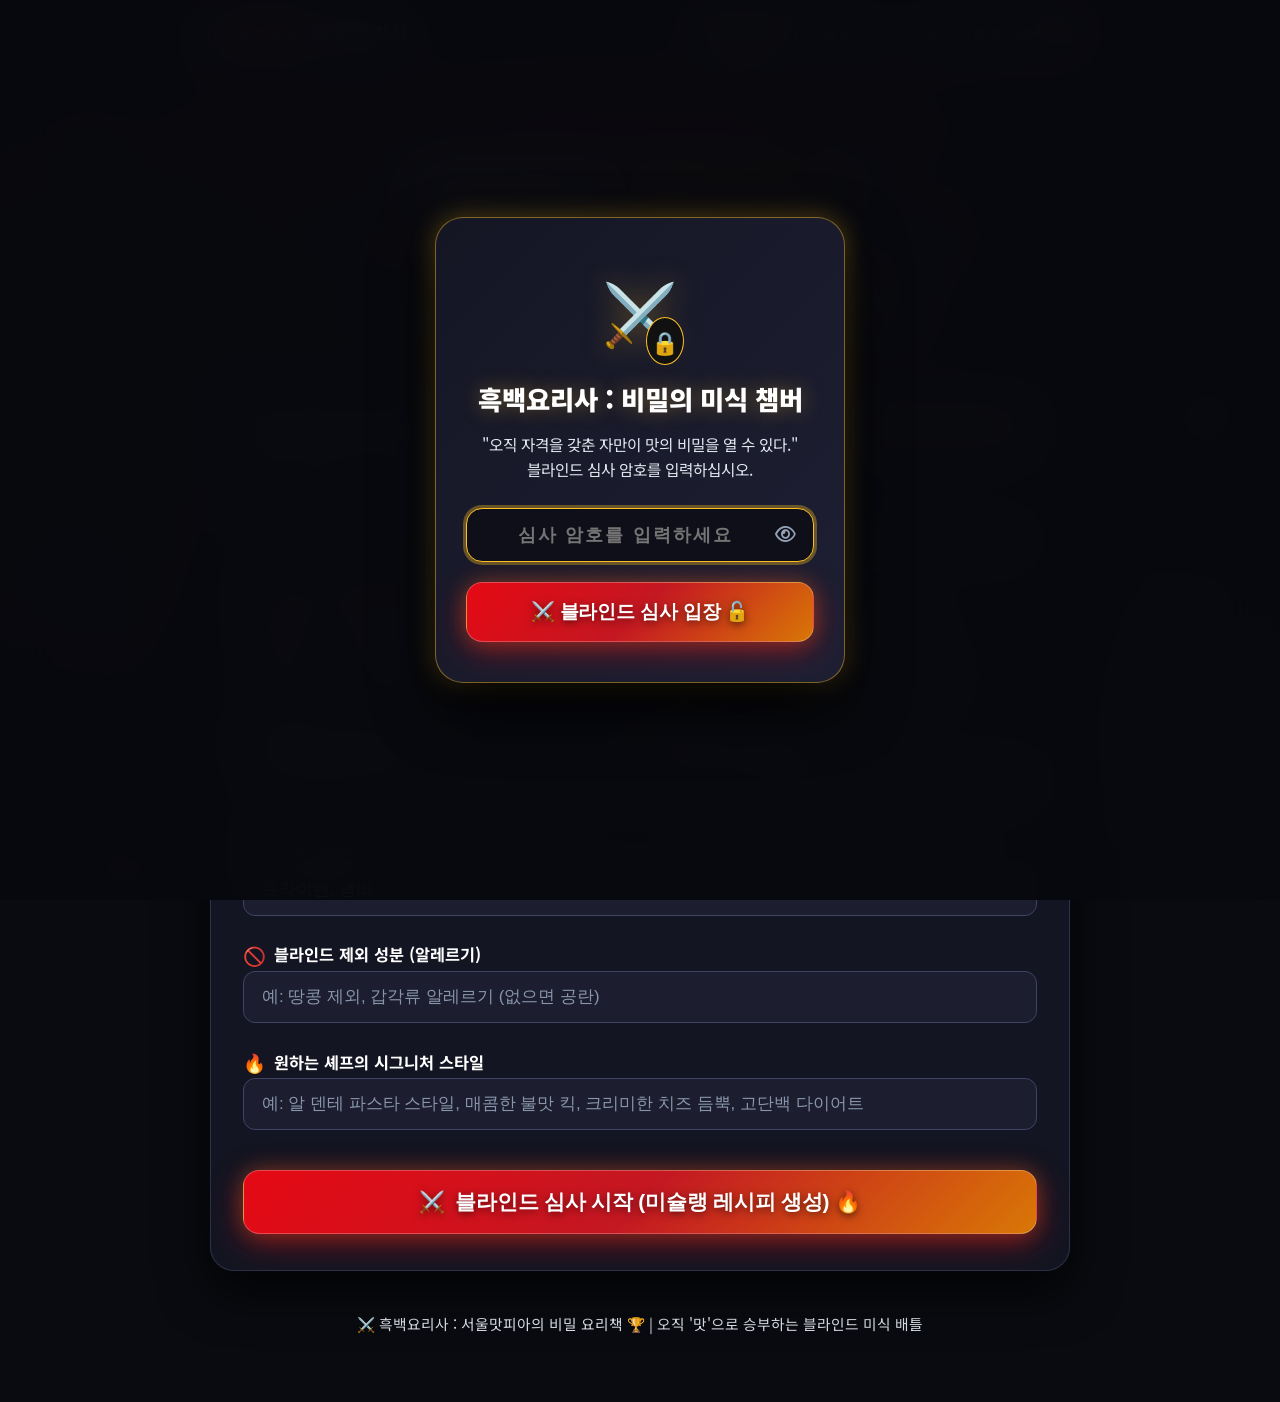
<file: templates/index.html>
<!DOCTYPE html>
<html lang="ko">
<head>
  <meta charset="UTF-8">
  <meta name="viewport" content="width=device-width, initial-scale=1.0">
  <title>⚔️ 흑백요리사 : 서울맛피아의 비밀 요리책 🏆</title>
  <!-- 파비콘 및 PWA 설정 -->
  <link rel="icon" type="image/svg+xml" href="/static/icons/icon.svg">
  <link rel="icon" type="image/png" href="/static/icons/icon-192.png">
  <link rel="manifest" href="/manifest.json">
  <meta name="theme-color" content="#0a0a0e">
  <meta name="mobile-web-app-capable" content="yes">
  <meta name="apple-mobile-web-app-capable" content="yes">
  <meta name="apple-mobile-web-app-status-bar-style" content="black-translucent">
  <meta name="apple-mobile-web-app-title" content="흑백요리사">
  
  <!-- OpenGraph 메타 -->
  <meta property="og:title" content="흑백요리사 : 서울맛피아의 비밀 요리책">
  <meta property="og:description" content="오직 '맛'으로만 계급을 증명하라! 냉장고 속 재료로 만드는 미슐랭 3대 레시피">
  <meta property="og:image" content="/static/icons/icon-512.png">
  
  <!-- 넷플릭스 흑백요리사 시네마틱 다크 럭셔리 스타일 -->
  <style>
/* ==========================================================================
   ⚔️ NETFLIX 흑백요리사 (Culinary Class Wars) - 고가독성 프리미엄 테마
   ========================================================================== */
:root {
  --bg-deep: #0a0b10;
  --bg-main: #0f1017;
  --bg-card: #141522;
  --bg-card-solid: #171827;
  --bg-inner: #1c1d2e;
  --bg-inner-hover: #26283d;
  
  /* 흑백 대비 및 가독성 최적화 텍스트 */
  --text-main: #ffffff;
  --text-body: #f8fafc;
  --text-sub: #e2e8f0;
  --text-muted: #cbd5e1;
  --text-caption: #94a3b8;
  
  /* 골드 & 넷플릭스 레드 악센트 */
  --gold-primary: #fbbf24;
  --gold-dark: #f59e0b;
  --gold-light: #fef08a;
  --gold-glow: rgba(251, 191, 36, 0.35);
  --gold-border: rgba(251, 191, 36, 0.45);
  
  --netflix-red: #E50914;
  --netflix-bright: #ff3340;
  --netflix-glow: rgba(229, 9, 20, 0.45);
  
  --border-subtle: #2d3049;
  --border-strong: #3f4366;
  --border-glow: rgba(255, 255, 255, 0.18);
  
  --radius-xl: 24px;
  --radius-lg: 16px;
  --radius-md: 12px;
  --radius-sm: 8px;
  
  --shadow-cinema: 0 20px 50px rgba(0, 0, 0, 0.75), 0 0 1px rgba(255, 255, 255, 0.2);
  --shadow-gold: 0 0 25px rgba(251, 191, 36, 0.35);
  --shadow-red: 0 0 30px rgba(229, 9, 20, 0.45);
}

* {
  box-sizing: border-box;
  margin: 0;
  padding: 0;
}

body {
  font-family: 'Pretendard', 'Noto Sans KR', -apple-system, BlinkMacSystemFont, 'Segoe UI', Roboto, sans-serif;
  background-color: var(--bg-deep);
  background-image: 
    radial-gradient(circle at 50% 0%, rgba(229, 9, 20, 0.18), transparent 45%),
    radial-gradient(circle at 10% 40%, rgba(251, 191, 36, 0.1), transparent 40%),
    radial-gradient(circle at 90% 80%, rgba(255, 255, 255, 0.05), transparent 40%),
    linear-gradient(to bottom, #0a0b10 0%, #10111a 100%);
  background-attachment: fixed;
  color: var(--text-body);
  line-height: 1.7;
  min-height: 100vh;
  position: relative;
  overflow-x: hidden;
  -webkit-font-smoothing: antialiased;
  -moz-osx-font-smoothing: grayscale;
  text-rendering: optimizeLegibility;
}

/* --- 흑백요리사 배경 스포트라이트 & 엠블럼 --- */
.bg-decorations {
  position: fixed;
  top: 0;
  left: 0;
  width: 100%;
  height: 100%;
  pointer-events: none;
  z-index: 0;
  overflow: hidden;
}

.decor-item {
  position: absolute;
  font-size: 2.2rem;
  opacity: 0.15;
  filter: drop-shadow(0 0 12px rgba(255, 255, 255, 0.4));
  animation: floatCinematic 10s ease-in-out infinite alternate;
}

.decor-1 { top: 12%; left: 5%; animation-delay: 0s; font-size: 2.5rem; }
.decor-2 { top: 25%; right: 6%; animation-delay: 2s; font-size: 2rem; }
.decor-3 { top: 60%; left: 4%; animation-delay: 4s; }
.decor-4 { top: 78%; right: 5%; animation-delay: 3s; font-size: 2.4rem; }
.decor-5 { top: 92%; left: 8%; animation-delay: 6s; }
.decor-6 { top: 42%; right: 4%; animation-delay: 5s; }

@keyframes floatCinematic {
  0% { transform: translateY(0px) rotate(0deg) scale(1); }
  100% { transform: translateY(-25px) rotate(15deg) scale(1.08); }
}

/* --- 상단 내비게이션 바 (선명한 넷플릭스 글래스) --- */
.navbar {
  background: rgba(16, 17, 26, 0.92);
  backdrop-filter: blur(16px);
  -webkit-backdrop-filter: blur(16px);
  border-bottom: 1px solid var(--border-subtle);
  padding: 14px 22px;
  position: sticky;
  top: 0;
  z-index: 100;
  box-shadow: 0 4px 25px rgba(0, 0, 0, 0.6);
}

.nav-container {
  max-width: 900px;
  margin: 0 auto;
  display: flex;
  justify-content: space-between;
  align-items: center;
}

.logo {
  display: flex;
  align-items: center;
  gap: 10px;
  font-family: 'Pretendard', 'Noto Sans KR', sans-serif;
  font-weight: 900;
  font-size: 1.35rem;
  color: #ffffff;
  letter-spacing: -0.02em;
}

.logo-tag {
  background: linear-gradient(135deg, var(--netflix-red) 0%, #b81d24 100%);
  color: #fff;
  font-size: 0.75rem;
  font-weight: 900;
  padding: 2px 7px;
  border-radius: 4px;
  letter-spacing: 0.5px;
  font-family: 'Montserrat', sans-serif;
}

.chef-hat {
  font-size: 1.5rem;
  display: inline-block;
  filter: drop-shadow(0 0 10px var(--gold-glow));
}

.nav-actions {
  display: flex;
  align-items: center;
  gap: 10px;
}

.btn-cute-install {
  background: rgba(251, 191, 36, 0.15);
  border: 1.5px solid var(--gold-primary);
  color: var(--gold-light);
  padding: 8px 14px;
  border-radius: 20px;
  font-weight: 800;
  font-size: 0.9rem;
  cursor: pointer;
  display: inline-flex;
  align-items: center;
  gap: 6px;
  transition: all 0.25s ease;
  box-shadow: 0 0 14px rgba(251, 191, 36, 0.2);
}

.btn-cute-install:hover {
  background: var(--gold-primary);
  color: #000000;
  box-shadow: var(--shadow-gold);
  transform: translateY(-2px);
}

.btn-lock-app {
  background: rgba(255, 255, 255, 0.08);
  border: 1px solid var(--border-strong);
  color: var(--text-sub);
  padding: 8px 14px;
  border-radius: 20px;
  font-size: 0.88rem;
  font-weight: 700;
  cursor: pointer;
  display: inline-flex;
  align-items: center;
  gap: 6px;
  transition: all 0.2s ease;
}

.btn-lock-app:hover {
  background: rgba(255, 255, 255, 0.16);
  color: #ffffff;
}

.btn-cute-bookmark {
  background: rgba(255, 255, 255, 0.08);
  border: 1px solid var(--border-strong);
  color: #ffffff;
  padding: 8px 14px;
  border-radius: 20px;
  font-weight: 700;
  font-size: 0.88rem;
  cursor: pointer;
  display: inline-flex;
  align-items: center;
  gap: 8px;
  transition: all 0.25s ease;
}

.btn-cute-bookmark:hover {
  background: rgba(255, 255, 255, 0.18);
  border-color: rgba(255, 255, 255, 0.4);
  transform: translateY(-2px);
}

.badge-cute {
  background: var(--netflix-red);
  color: #fff;
  font-size: 0.78rem;
  padding: 2px 7px;
  border-radius: 10px;
  font-weight: 800;
  box-shadow: 0 0 8px var(--netflix-glow);
}

/* --- 메인 컨테이너 & 헤더 --- */
.container {
  max-width: 900px;
  margin: 0 auto;
  padding: 36px 20px;
  position: relative;
  z-index: 1;
}

.header {
  text-align: center;
  margin-bottom: 36px;
}

.header-badge {
  display: inline-flex;
  align-items: center;
  gap: 8px;
  background: rgba(229, 9, 20, 0.16);
  color: #ff6b6b;
  font-weight: 800;
  font-size: 0.92rem;
  letter-spacing: 0.5px;
  padding: 7px 20px;
  border-radius: 20px;
  border: 1.5px solid rgba(229, 9, 20, 0.45);
  margin-bottom: 14px;
  box-shadow: 0 0 18px rgba(229, 9, 20, 0.25);
}

.main-title {
  font-size: 2.5rem;
  font-weight: 900;
  color: #ffffff;
  margin-bottom: 12px;
  letter-spacing: -0.03em;
  line-height: 1.3;
  text-shadow: 0 4px 20px rgba(0, 0, 0, 0.9);
}

.main-title .highlight-gold {
  color: var(--gold-primary);
  text-shadow: 0 0 20px var(--gold-glow);
}

.subtitle {
  color: var(--text-sub);
  font-size: 1.1rem;
  font-weight: 500;
  max-width: 660px;
  margin: 0 auto;
  line-height: 1.65;
}

/* --- 📲 눈에 잘 띄는 홈 화면 앱 설치 배너 --- */
.pwa-hero-banner {
  display: flex;
  justify-content: center;
  margin: 22px auto 6px auto;
  width: 100%;
  max-width: 560px;
}

.btn-hero-install {
  width: 100%;
  background: linear-gradient(135deg, #1c1d2e 0%, #292b42 100%);
  color: #ffffff;
  border: 1.5px solid var(--gold-primary);
  padding: 15px 24px;
  border-radius: 20px;
  font-weight: 800;
  font-size: 1.05rem;
  display: inline-flex;
  align-items: center;
  justify-content: center;
  gap: 12px;
  cursor: pointer;
  box-shadow: 0 8px 25px rgba(0, 0, 0, 0.6), var(--shadow-gold);
  transition: all 0.25s cubic-bezier(0.16, 1, 0.3, 1);
  text-decoration: none;
}

.btn-hero-install:hover {
  transform: translateY(-2px) scale(1.02);
  background: linear-gradient(135deg, #26283d 0%, #353856 100%);
  box-shadow: 0 12px 30px rgba(251, 191, 36, 0.45);
}

.btn-hero-install:active {
  transform: scale(0.98);
}

.pulse-icon {
  font-size: 1.35rem;
  animation: bounceSoft 1.5s infinite;
}

.badge-free {
  background: var(--gold-primary);
  color: #000000;
  font-size: 0.78rem;
  font-weight: 900;
  padding: 3px 9px;
  border-radius: 12px;
  box-shadow: 0 2px 8px rgba(0,0,0,0.4);
}

@keyframes bounceSoft {
  0%, 100% { transform: translateY(0); }
  50% { transform: translateY(-4px); }
}

/* --- ⚔️ 흑백요리사 카드 공통 스타일 (고선명) --- */
.cute-card {
  background: var(--bg-card);
  border-radius: var(--radius-xl);
  padding: 36px 32px;
  box-shadow: var(--shadow-cinema);
  margin-bottom: 32px;
  border: 1.5px solid var(--border-subtle);
  position: relative;
  backdrop-filter: blur(20px);
  -webkit-backdrop-filter: blur(20px);
}

.cute-card::before {
  content: "";
  position: absolute;
  top: 0;
  left: 32px;
  right: 32px;
  height: 2px;
  background: linear-gradient(90deg, transparent, var(--gold-primary), var(--netflix-red), transparent);
  border-radius: 2px;
  opacity: 0.8;
}

.form-title-row {
  display: flex;
  justify-content: space-between;
  align-items: center;
  margin-bottom: 26px;
  flex-wrap: wrap;
  gap: 12px;
}

.card-title {
  font-size: 1.45rem;
  font-weight: 900;
  color: #ffffff;
  display: flex;
  align-items: center;
  gap: 10px;
  letter-spacing: -0.02em;
}

.btn-surprise-cute {
  background: rgba(251, 191, 36, 0.15);
  border: 1.5px solid rgba(251, 191, 36, 0.5);
  color: var(--gold-light);
  padding: 9px 18px;
  border-radius: 20px;
  font-weight: 800;
  font-size: 0.92rem;
  cursor: pointer;
  display: inline-flex;
  align-items: center;
  gap: 6px;
  box-shadow: 0 4px 12px rgba(0, 0, 0, 0.5);
  transition: all 0.25s ease;
}

.btn-surprise-cute:hover {
  transform: translateY(-2px) scale(1.04);
  background: var(--gold-primary);
  color: #000000;
  box-shadow: var(--shadow-gold);
}

/* --- 폼 입력 요소 (초고가독성) --- */
.form-group {
  margin-bottom: 24px;
}

.label-row {
  display: flex;
  justify-content: space-between;
  align-items: center;
  margin-bottom: 10px;
}

.form-group label {
  font-weight: 700;
  color: #ffffff;
  font-size: 1.02rem;
  display: flex;
  align-items: center;
  gap: 8px;
}

.icon-bubble {
  font-size: 1.15rem;
}

.required-star {
  color: #ff4d4f;
  font-size: 1.1rem;
}

.btn-text-clear {
  background: none;
  border: none;
  color: var(--text-caption);
  font-size: 0.85rem;
  font-weight: 700;
  cursor: pointer;
  display: inline-flex;
  align-items: center;
  gap: 4px;
  transition: color 0.2s;
}

.btn-text-clear:hover {
  color: #ff6b6b;
}

input[type="text"],
select {
  width: 100%;
  padding: 15px 18px;
  border: 1.5px solid var(--border-strong);
  border-radius: var(--radius-md);
  font-size: 1.05rem;
  font-weight: 500;
  color: #ffffff;
  background-color: var(--bg-inner);
  transition: all 0.2s ease;
  outline: none;
}

input[type="text"]::placeholder {
  color: var(--text-caption);
  opacity: 0.9;
}

input[type="text"]:focus,
select:focus {
  border-color: var(--gold-primary);
  background-color: #212338;
  box-shadow: 0 0 0 3px rgba(251, 191, 36, 0.3);
}

select option {
  background: #171827;
  color: #ffffff;
  padding: 10px;
}

/* --- 인기 재료 칩 (높은 대비) --- */
.quick-chips-wrapper {
  margin-top: 14px;
}

.chips-label {
  display: block;
  font-size: 0.9rem;
  font-weight: 800;
  color: var(--gold-primary);
  margin-bottom: 10px;
}

.chips-list {
  display: flex;
  flex-wrap: wrap;
  gap: 8px;
}

.ingredient-chip {
  background: var(--bg-inner);
  border: 1.5px solid var(--border-strong);
  border-radius: 20px;
  padding: 8px 15px;
  font-size: 0.92rem;
  font-weight: 700;
  color: #ffffff;
  cursor: pointer;
  display: inline-flex;
  align-items: center;
  gap: 6px;
  transition: all 0.2s ease;
}

.ingredient-chip:hover {
  background: var(--bg-inner-hover);
  border-color: var(--gold-primary);
  color: #ffffff;
  transform: translateY(-2px);
}

.ingredient-chip.chip-active {
  background: linear-gradient(135deg, var(--gold-primary) 0%, #f59e0b 100%);
  border-color: var(--gold-light);
  color: #000000;
  font-weight: 900;
  box-shadow: 0 0 14px var(--gold-glow);
}

.chip-emoji {
  font-size: 1.05rem;
}

.form-row {
  display: grid;
  grid-template-columns: 1fr 1fr;
  gap: 18px;
}

/* --- 생성 버튼 (선명한 넷플릭스 레드/골드) --- */
.btn-cute-submit {
  width: 100%;
  background: linear-gradient(135deg, #E50914 0%, #c41822 50%, #d97706 100%);
  color: #ffffff;
  padding: 17px 26px;
  font-size: 1.3rem;
  font-weight: 900;
  letter-spacing: -0.01em;
  border-radius: var(--radius-lg);
  border: 1px solid rgba(255, 255, 255, 0.25);
  cursor: pointer;
  box-shadow: 0 8px 30px rgba(229, 9, 20, 0.5), 0 0 20px rgba(251, 191, 36, 0.25);
  display: inline-flex;
  align-items: center;
  justify-content: center;
  gap: 10px;
  transition: all 0.25s cubic-bezier(0.16, 1, 0.3, 1);
  margin-top: 16px;
  text-shadow: 0 2px 8px rgba(0,0,0,0.6);
}

.btn-cute-submit:hover {
  transform: translateY(-3px) scale(1.01);
  box-shadow: 0 12px 35px rgba(229, 9, 20, 0.65), 0 0 25px rgba(251, 191, 36, 0.45);
}

.btn-cute-submit:active {
  transform: scale(0.99);
}

/* --- 로딩 애니메이션 --- */
.cute-cooking-pot {
  position: relative;
  width: 100px;
  height: 100px;
  margin: 0 auto 16px;
  display: flex;
  align-items: center;
  justify-content: center;
}

.pot-emoji {
  font-size: 4.5rem;
  animation: potWiggle 1.4s infinite ease-in-out;
  filter: drop-shadow(0 0 15px var(--gold-glow));
}

@keyframes potWiggle {
  0%, 100% { transform: rotate(0deg) scale(1); }
  25% { transform: rotate(-6deg) scale(1.06); }
  75% { transform: rotate(6deg) scale(1.06); }
}

.steam {
  position: absolute;
  font-size: 1.3rem;
  opacity: 0;
  animation: steamRise 2s infinite ease-out;
}

.steam-1 { top: 0px; left: 20px; animation-delay: 0s; }
.steam-2 { top: -12px; left: 45px; animation-delay: 0.6s; }
.steam-3 { top: 0px; right: 20px; animation-delay: 1.2s; }

@keyframes steamRise {
  0% { transform: translateY(10px) scale(0.6); opacity: 0; }
  50% { opacity: 0.8; }
  100% { transform: translateY(-30px) scale(1.2); opacity: 0; }
}

.loading-title {
  font-size: 1.45rem;
  font-weight: 900;
  color: var(--gold-primary);
  margin-bottom: 8px;
  text-shadow: 0 0 15px var(--gold-glow);
}

.loading-subtext {
  color: var(--text-sub);
  font-size: 1.02rem;
}

/* --- 3종 서바이버 랭킹 카드 (선명한 탭) --- */
.recipe-selection-section {
  margin-bottom: 30px;
}

.selection-title {
  font-size: 1.4rem;
  font-weight: 900;
  color: #ffffff;
  margin-bottom: 16px;
  display: flex;
  align-items: center;
  gap: 10px;
}

.recipe-tabs-grid {
  display: grid;
  grid-template-columns: repeat(3, 1fr);
  gap: 14px;
}

.recipe-tab-card {
  background: var(--bg-card);
  border: 1.5px solid var(--border-strong);
  border-radius: var(--radius-lg);
  padding: 20px 18px;
  cursor: pointer;
  transition: all 0.25s cubic-bezier(0.16, 1, 0.3, 1);
  box-shadow: 0 6px 20px rgba(0, 0, 0, 0.5);
  display: flex;
  flex-direction: column;
  justify-content: space-between;
  backdrop-filter: blur(12px);
}

.recipe-tab-card:hover {
  transform: translateY(-4px) scale(1.02);
  border-color: var(--gold-primary);
  box-shadow: 0 10px 25px rgba(0, 0, 0, 0.7), 0 0 18px var(--gold-glow);
}

.recipe-tab-card.active-tab {
  border-color: var(--gold-primary);
  background: linear-gradient(135deg, rgba(251, 191, 36, 0.16) 0%, rgba(23, 24, 39, 0.95) 100%);
  box-shadow: 0 0 0 2px var(--gold-primary), var(--shadow-gold);
}

.tab-tag {
  font-family: 'Montserrat', sans-serif;
  font-size: 0.82rem;
  font-weight: 900;
  color: var(--gold-light);
  background: rgba(251, 191, 36, 0.2);
  border: 1px solid rgba(251, 191, 36, 0.45);
  padding: 4px 10px;
  border-radius: 6px;
  display: inline-block;
  margin-bottom: 10px;
  align-self: flex-start;
}

.tab-title {
  font-size: 1.25rem;
  font-weight: 900;
  color: #ffffff;
  margin-bottom: 10px;
  line-height: 1.35;
}

.tab-meta {
  font-size: 0.88rem;
  color: var(--text-muted);
  display: flex;
  gap: 12px;
  font-weight: 600;
}

/* --- 상세 레시피 결과 카드 (초고선명 플레이팅) --- */
.recipe-book-card {
  border: 1.5px solid var(--border-strong);
  background: var(--bg-card);
  position: relative;
  padding-top: 36px;
}

.result-header {
  display: flex;
  justify-content: space-between;
  align-items: center;
  margin-bottom: 22px;
  flex-wrap: wrap;
  gap: 12px;
}

.cute-badge {
  background: rgba(251, 191, 36, 0.18);
  color: var(--gold-light);
  font-weight: 900;
  font-size: 1rem;
  padding: 7px 16px;
  border-radius: 20px;
  border: 1.5px solid var(--gold-border);
}

.btn-cute-action {
  background: var(--bg-inner);
  border: 1.5px solid var(--border-strong);
  color: #ffffff;
  padding: 9px 16px;
  border-radius: 14px;
  font-size: 0.9rem;
  font-weight: 800;
  cursor: pointer;
  display: inline-flex;
  align-items: center;
  gap: 6px;
  transition: all 0.2s ease;
}

.btn-cute-action:hover {
  background: var(--bg-inner-hover);
  border-color: #ffffff;
  transform: translateY(-1px);
}

.btn-bookmarked {
  background: rgba(229, 9, 20, 0.25) !important;
  color: #ff6b6b !important;
  border-color: var(--netflix-red) !important;
}

.menu-title {
  font-size: 2.3rem;
  font-weight: 900;
  color: #ffffff;
  margin-bottom: 10px;
  letter-spacing: -0.02em;
  text-shadow: 0 4px 20px rgba(0, 0, 0, 0.8);
}

.menu-desc {
  color: var(--text-sub);
  font-size: 1.1rem;
  font-weight: 500;
  line-height: 1.65;
  margin-bottom: 18px;
}

.menu-tags {
  display: flex;
  gap: 10px;
  flex-wrap: wrap;
}

.tag-cute {
  background: var(--bg-inner);
  border: 1.5px solid var(--border-strong);
  padding: 7px 16px;
  border-radius: 20px;
  font-size: 0.92rem;
  font-weight: 700;
  color: #ffffff;
  display: inline-flex;
  align-items: center;
  gap: 6px;
}

/* --- 넷플릭스 시네마 유튜브 배너 --- */
.cute-tv-card {
  background: linear-gradient(135deg, rgba(229, 9, 20, 0.18) 0%, rgba(26, 27, 44, 0.95) 100%);
  border: 1.5px solid rgba(229, 9, 20, 0.45);
  border-radius: var(--radius-lg);
  padding: 20px 24px;
  margin: 24px 0;
  display: flex;
  justify-content: space-between;
  align-items: center;
  gap: 16px;
  box-shadow: 0 8px 25px rgba(0, 0, 0, 0.5);
}

.youtube-badge {
  color: #ff4d4f;
  font-weight: 900;
  font-size: 0.92rem;
  margin-bottom: 4px;
  letter-spacing: 0.5px;
}

.yt-title {
  font-size: 1.15rem;
  font-weight: 800;
  color: #ffffff;
  margin-bottom: 4px;
}

.yt-channel {
  font-size: 0.92rem;
  color: var(--text-sub);
}

.btn-youtube-cute {
  background: var(--netflix-red);
  color: #ffffff;
  padding: 12px 22px;
  font-weight: 900;
  font-size: 1rem;
  border-radius: 20px;
  text-decoration: none;
  flex-shrink: 0;
  box-shadow: 0 4px 15px var(--netflix-glow);
  transition: all 0.2s ease;
  display: inline-flex;
  align-items: center;
  gap: 6px;
}

.btn-youtube-cute:hover {
  transform: scale(1.05);
  background: #ff1e27;
  color: #ffffff;
}

/* --- 다크 럭셔리 영양 분석 카드 (선명한 수치) --- */
.cute-nutrition-card {
  background: var(--bg-inner);
  border: 1.5px solid var(--border-strong);
  border-radius: var(--radius-lg);
  padding: 22px;
  margin: 24px 0;
}

.nutrition-header {
  display: flex;
  justify-content: space-between;
  align-items: center;
  margin-bottom: 16px;
}

.nutrition-header h3 {
  font-size: 1.3rem;
  font-weight: 900;
  color: var(--gold-light);
  display: flex;
  align-items: center;
  gap: 8px;
}

.calories-badge-cute {
  background: rgba(251, 191, 36, 0.2);
  color: var(--gold-light);
  font-weight: 900;
  font-size: 1.05rem;
  padding: 5px 16px;
  border-radius: 20px;
  border: 1.5px solid var(--gold-border);
}

.nutrition-grid {
  display: grid;
  grid-template-columns: repeat(4, 1fr);
  gap: 12px;
  margin-bottom: 14px;
}

.cute-nutri-item {
  background: var(--bg-card-solid);
  border: 1.5px solid var(--border-strong);
  border-radius: var(--radius-md);
  padding: 12px 10px;
  text-align: center;
}

.nutri-label {
  display: block;
  font-size: 0.85rem;
  font-weight: 700;
  color: var(--text-muted);
  margin-bottom: 4px;
}

.nutri-val {
  font-family: 'Montserrat', sans-serif;
  font-size: 1.25rem;
  font-weight: 900;
  color: #ffffff;
}

.nutri-summary-cute {
  font-size: 0.95rem;
  font-weight: 600;
  color: #ffffff;
  background: rgba(255, 255, 255, 0.06);
  padding: 12px 16px;
  border-radius: var(--radius-sm);
  margin-top: 10px;
  border: 1px solid var(--border-strong);
}

/* 흑백요리사 구분선 */
.cute-divider {
  text-align: center;
  margin: 30px 0;
  position: relative;
}

.cute-divider::before {
  content: "";
  position: absolute;
  top: 50%;
  left: 0;
  right: 0;
  height: 1px;
  background: linear-gradient(90deg, transparent, var(--border-strong), transparent);
  z-index: 0;
}

.cute-divider span {
  background: var(--bg-card-solid);
  padding: 5px 18px;
  border-radius: 20px;
  border: 1px solid var(--border-strong);
  position: relative;
  z-index: 1;
  font-size: 0.9rem;
  letter-spacing: 6px;
}

/* --- 재료 & 양념 그리드 (선명한 텍스트) --- */
.recipe-grid {
  display: grid;
  grid-template-columns: 1fr 1fr;
  gap: 20px;
}

.cute-box h3 {
  font-size: 1.3rem;
  font-weight: 900;
  color: var(--gold-light);
  margin-bottom: 14px;
  display: flex;
  align-items: center;
  gap: 8px;
}

.cute-list {
  list-style: none;
  background: var(--bg-inner);
  border: 1.5px solid var(--border-strong);
  border-radius: var(--radius-lg);
  padding: 14px 20px;
}

.cute-list li {
  position: relative;
  padding: 10px 0 10px 26px;
  font-size: 1.02rem;
  font-weight: 600;
  color: #ffffff;
  border-bottom: 1px solid rgba(255, 255, 255, 0.08);
  line-height: 1.6;
}

.cute-list li:last-child {
  border-bottom: none;
}

.cute-list li::before {
  content: "🥄";
  font-size: 0.9rem;
  position: absolute;
  left: 2px;
  top: 11px;
}

/* --- 단계별 조리 순서 (선명한 카드와 뱃지) --- */
.cute-steps {
  list-style: none;
  counter-reset: cute-step;
}

.cute-steps li {
  counter-increment: cute-step;
  position: relative;
  padding: 18px 20px 18px 62px;
  background: var(--bg-inner);
  border: 1.5px solid var(--border-strong);
  border-radius: var(--radius-md);
  margin-bottom: 14px;
  font-size: 1.05rem;
  line-height: 1.75;
  font-weight: 500;
  color: #ffffff;
}

.cute-steps li::before {
  content: counter(cute-step);
  position: absolute;
  left: 18px;
  top: 18px;
  background: linear-gradient(135deg, var(--gold-primary) 0%, #f59e0b 100%);
  color: #000000;
  font-family: 'Montserrat', sans-serif;
  font-weight: 900;
  width: 30px;
  height: 30px;
  border-radius: 50%;
  display: flex;
  align-items: center;
  justify-content: center;
  font-size: 1rem;
  box-shadow: 0 0 10px var(--gold-glow);
}

/* --- 팁 & 대체 가이드 (고대비 하이라이트) --- */
.tips-grid {
  display: grid;
  grid-template-columns: 1fr 1fr;
  gap: 18px;
}

.cute-tip-box {
  padding: 22px;
  border-radius: var(--radius-lg);
  border: 1.5px solid var(--border-strong);
}

.cute-tip-box h4 {
  font-size: 1.2rem;
  font-weight: 900;
  margin-bottom: 12px;
  display: flex;
  align-items: center;
  gap: 8px;
}

.cute-tip-box ul {
  padding-left: 20px;
  font-size: 0.98rem;
  line-height: 1.7;
  color: #ffffff;
}

.cute-tip-box li {
  margin-bottom: 8px;
}

.fail-proof {
  background-color: rgba(251, 191, 36, 0.14);
  border-color: rgba(251, 191, 36, 0.5);
}

.fail-proof h4 {
  color: var(--gold-light);
}

.substitute {
  background-color: rgba(34, 197, 94, 0.14);
  border-color: rgba(34, 197, 94, 0.5);
}

.substitute h4 {
  color: #4ade80;
}

/* --- 시크릿 레시피북 보관함 드로어 --- */
.drawer-overlay {
  position: fixed;
  top: 0;
  left: 0;
  width: 100%;
  height: 100%;
  background: rgba(0, 0, 0, 0.8);
  backdrop-filter: blur(10px);
  z-index: 200;
  display: flex;
  justify-content: flex-end;
}

.cute-drawer {
  background: #12131f;
  border-left: 1.5px solid var(--border-strong);
  width: 100%;
  max-width: 460px;
  height: 100%;
  padding: 30px 24px;
  overflow-y: auto;
  box-shadow: -10px 0 40px rgba(0, 0, 0, 0.85);
  display: flex;
  flex-direction: column;
}

.drawer-header {
  display: flex;
  justify-content: space-between;
  align-items: center;
  border-bottom: 1.5px solid var(--border-strong);
  padding-bottom: 18px;
  margin-bottom: 22px;
}

.drawer-header h2 {
  font-size: 1.45rem;
  font-weight: 900;
  color: #ffffff;
}

.btn-close {
  background: none;
  border: none;
  font-size: 2.2rem;
  cursor: pointer;
  color: var(--text-caption);
  transition: color 0.2s;
}

.btn-close:hover {
  color: #ffffff;
}

.bookmark-item {
  background: var(--bg-card-solid);
  border: 1.5px solid var(--border-strong);
  border-radius: var(--radius-lg);
  padding: 18px;
  margin-bottom: 14px;
  box-shadow: 0 4px 15px rgba(0, 0, 0, 0.4);
}

.bookmark-item-title {
  font-size: 1.2rem;
  font-weight: 800;
  color: #ffffff;
  margin-bottom: 6px;
}

.bookmark-item-meta {
  font-size: 0.88rem;
  color: var(--text-sub);
  font-weight: 500;
  margin-bottom: 14px;
}

.bookmark-item-actions {
  display: flex;
  gap: 10px;
}

.bookmark-item-actions .load-btn {
  background: var(--gold-primary);
  color: #000000;
  border: none;
  padding: 8px 16px;
  border-radius: 10px;
  font-weight: 800;
  font-size: 0.88rem;
  cursor: pointer;
}

.bookmark-item-actions .delete-btn {
  background: rgba(255, 255, 255, 0.1);
  color: #ffffff;
  border: none;
  padding: 8px 16px;
  border-radius: 10px;
  font-weight: 700;
  font-size: 0.88rem;
  cursor: pointer;
}

/* --- 에러 알림 --- */
.cute-alert {
  background: rgba(229, 9, 20, 0.18);
  border: 1.5px solid rgba(229, 9, 20, 0.5);
  color: #ff9999;
  border-radius: var(--radius-lg);
  padding: 18px 22px;
  display: flex;
  align-items: center;
  gap: 12px;
  font-weight: 700;
  font-size: 1.02rem;
}

.alert-icon {
  font-size: 1.5rem;
}

/* --- 푸터 & 유틸리티 --- */
.hidden {
  display: none !important;
}

.footer {
  text-align: center;
  color: var(--text-sub);
  font-size: 0.92rem;
  margin-top: 40px;
  padding-bottom: 30px;
}

/* --- 🔒 흑백요리사 블라인드 심사관 잠금 화면 --- */
.lock-screen-overlay {
  position: fixed;
  top: 0;
  left: 0;
  width: 100vw;
  height: 100vh;
  background: rgba(8, 9, 14, 0.96);
  backdrop-filter: blur(25px);
  -webkit-backdrop-filter: blur(25px);
  z-index: 99999;
  display: flex;
  align-items: center;
  justify-content: center;
  padding: 20px;
  transition: opacity 0.4s ease, visibility 0.4s ease;
}

.lock-screen-overlay.unlocked {
  opacity: 0;
  visibility: hidden;
  pointer-events: none;
}

.lock-card {
  width: 100%;
  max-width: 410px;
  background: linear-gradient(135deg, #151624 0%, #1e1f33 100%);
  border: 1.5px solid var(--gold-border);
  border-radius: 28px;
  padding: 40px 30px;
  text-align: center;
  box-shadow: 0 25px 60px rgba(0, 0, 0, 0.9), var(--shadow-gold);
  animation: popIn 0.4s cubic-bezier(0.16, 1, 0.3, 1);
  position: relative;
}

@keyframes popIn {
  0% { transform: scale(0.9); opacity: 0; }
  100% { transform: scale(1); opacity: 1; }
}

.lock-card.shake {
  animation: shakeCard 0.4s ease;
}

@keyframes shakeCard {
  0%, 100% { transform: translateX(0); }
  20%, 60% { transform: translateX(-8px); }
  40%, 80% { transform: translateX(8px); }
}

.lock-icon-wrapper {
  position: relative;
  display: inline-block;
  margin-bottom: 16px;
}

.lock-chef {
  font-size: 3.8rem;
  display: inline-block;
  filter: drop-shadow(0 0 15px var(--gold-glow));
}

.lock-badge {
  position: absolute;
  bottom: -4px;
  right: -6px;
  font-size: 1.4rem;
  background: #111;
  border: 1.5px solid var(--gold-primary);
  border-radius: 50%;
  padding: 4px;
}

.lock-title {
  font-size: 1.65rem;
  font-weight: 900;
  color: #ffffff;
  margin-bottom: 10px;
  text-shadow: 0 0 20px rgba(251, 191, 36, 0.35);
}

.lock-desc {
  font-size: 0.98rem;
  color: var(--text-sub);
  line-height: 1.6;
  margin-bottom: 26px;
}

.lock-form {
  display: flex;
  flex-direction: column;
  gap: 14px;
}

.lock-input-group {
  position: relative;
  width: 100%;
}

.lock-input {
  width: 100%;
  height: 54px;
  border: 1.5px solid var(--border-strong);
  border-radius: 16px;
  padding: 0 45px 0 16px;
  font-size: 1.15rem;
  font-weight: 600;
  text-align: center;
  background: #0e0f18;
  color: #ffffff;
  outline: none;
  transition: all 0.2s ease;
  letter-spacing: 2px;
}

.lock-input:focus {
  border-color: var(--gold-primary);
  box-shadow: 0 0 0 3px rgba(251, 191, 36, 0.35);
}

.btn-toggle-pw {
  position: absolute;
  right: 14px;
  top: 50%;
  transform: translateY(-50%);
  background: none;
  border: none;
  color: var(--text-caption);
  font-size: 1.15rem;
  cursor: pointer;
  padding: 4px;
}

.lock-error-msg {
  color: #ff6b6b;
  font-size: 0.9rem;
  font-weight: 800;
  background: rgba(229, 9, 20, 0.2);
  border: 1.5px solid rgba(229, 9, 20, 0.45);
  border-radius: 10px;
  padding: 10px;
}

.btn-unlock {
  margin-top: 6px;
  padding: 16px;
  font-size: 1.2rem;
}

/* --- 📲 모바일 하단 고정 플로팅 바 --- */
.mobile-floating-install {
  display: none;
  position: fixed;
  bottom: 0;
  left: 0;
  right: 0;
  background: rgba(18, 19, 30, 0.96);
  backdrop-filter: blur(16px);
  -webkit-backdrop-filter: blur(16px);
  border-top: 1.5px solid var(--gold-border);
  padding: 12px 18px;
  padding-bottom: max(12px, env(safe-area-inset-bottom));
  z-index: 99990;
  box-shadow: 0 -8px 30px rgba(0, 0, 0, 0.85);
  animation: slideUpFloat 0.35s cubic-bezier(0.16, 1, 0.3, 1);
}

@keyframes slideUpFloat {
  from { transform: translateY(100%); }
  to { transform: translateY(0); }
}

.floating-install-content {
  display: flex;
  align-items: center;
  justify-content: space-between;
  gap: 12px;
  max-width: 600px;
  margin: 0 auto;
}

.floating-app-left {
  display: flex;
  align-items: center;
  gap: 12px;
  flex: 1;
  min-width: 0;
}

.floating-app-icon {
  width: 44px;
  height: 44px;
  border-radius: 12px;
  flex-shrink: 0;
  box-shadow: 0 0 10px rgba(0, 0, 0, 0.5);
  border: 1.5px solid rgba(255, 255, 255, 0.2);
}

.floating-app-info {
  display: flex;
  flex-direction: column;
  min-width: 0;
}

.floating-app-info strong {
  font-size: 0.98rem;
  font-weight: 800;
  color: #ffffff;
  white-space: nowrap;
  overflow: hidden;
  text-overflow: ellipsis;
}

.floating-app-info span {
  font-size: 0.82rem;
  color: var(--gold-primary);
  font-weight: 700;
  white-space: nowrap;
  overflow: hidden;
  text-overflow: ellipsis;
}

.floating-actions {
  display: flex;
  align-items: center;
  gap: 8px;
  flex-shrink: 0;
}

.btn-floating-install {
  background: linear-gradient(135deg, var(--gold-primary) 0%, #f59e0b 100%);
  color: #000000;
  border: none;
  padding: 10px 18px;
  border-radius: 20px;
  font-weight: 900;
  font-size: 0.95rem;
  cursor: pointer;
  box-shadow: 0 0 14px var(--gold-glow);
  white-space: nowrap;
}

.btn-floating-close {
  background: none;
  border: none;
  color: var(--text-caption);
  font-size: 1.5rem;
  cursor: pointer;
  padding: 4px;
  line-height: 1;
}

/* --- 📲 PWA 설치 가이드 모달 --- */
.pwa-modal-overlay {
  position: fixed;
  top: 0;
  left: 0;
  width: 100vw;
  height: 100vh;
  background: rgba(0, 0, 0, 0.85);
  backdrop-filter: blur(12px);
  z-index: 999999;
  display: flex;
  align-items: center;
  justify-content: center;
  padding: 16px;
}

.pwa-modal-card {
  width: 100%;
  max-width: 450px;
  background: #171828;
  border: 1.5px solid var(--gold-border);
  border-radius: 24px;
  padding: 28px 24px;
  box-shadow: 0 25px 60px rgba(0,0,0,0.95), var(--shadow-gold);
  animation: popIn 0.3s ease;
}

.pwa-modal-header {
  display: flex;
  justify-content: space-between;
  align-items: center;
  border-bottom: 1.5px solid var(--border-strong);
  padding-bottom: 14px;
  margin-bottom: 18px;
}

.pwa-modal-header h3 {
  font-size: 1.35rem;
  font-weight: 900;
  color: var(--gold-light);
}

.pwa-app-preview {
  display: flex;
  align-items: center;
  gap: 14px;
  background: var(--bg-inner);
  border: 1.5px solid var(--border-strong);
  border-radius: 16px;
  padding: 14px 16px;
  margin-bottom: 16px;
}

.pwa-preview-icon {
  width: 52px;
  height: 52px;
  border-radius: 12px;
  box-shadow: 0 4px 10px rgba(0,0,0,0.5);
}

.inapp-warning-box {
  background: rgba(251, 191, 36, 0.15);
  border: 1.5px solid rgba(251, 191, 36, 0.45);
  border-radius: 12px;
  padding: 12px 14px;
  margin-bottom: 16px;
  font-size: 0.88rem;
  font-weight: 600;
  color: var(--gold-light);
  line-height: 1.5;
  display: flex;
  align-items: flex-start;
  gap: 8px;
}

.install-guide-box {
  background: var(--bg-inner);
  border: 1.5px solid var(--border-strong);
  border-radius: 16px;
  padding: 18px;
  margin-bottom: 14px;
  font-size: 0.95rem;
}

.install-guide-box h4 {
  font-size: 1.1rem;
  font-weight: 900;
  color: #ffffff;
  margin-bottom: 10px;
}

.guide-steps {
  padding-left: 18px;
  line-height: 1.7;
  color: #ffffff;
  font-weight: 500;
}

.guide-steps li {
  margin-bottom: 8px;
}

/* 모바일 화면에서 하단 플로팅 배너 노출 */
@media (max-width: 768px) {
  .mobile-floating-install {
    display: block;
  }
  body {
    padding-bottom: 80px;
  }
}

/* --- 모바일 최적화 미디어 쿼리 --- */
@media (max-width: 768px) {
  html, body {
    overflow-x: hidden;
    width: 100%;
  }

  .container {
    padding: 22px 14px;
  }

  .navbar {
    padding: 12px 16px;
  }

  .logo {
    font-size: 1.15rem;
    gap: 6px;
  }

  .main-title {
    font-size: 1.75rem;
    line-height: 1.35;
  }

  .subtitle {
    font-size: 0.95rem;
  }

  .cute-card {
    padding: 24px 16px;
  }

  .card-title {
    font-size: 1.3rem;
  }

  .form-row,
  .recipe-grid,
  .tips-grid {
    grid-template-columns: 1fr;
    gap: 16px;
  }

  .recipe-tabs-grid {
    grid-template-columns: 1fr;
    gap: 12px;
  }

  .result-header {
    flex-direction: column;
    align-items: flex-start;
    gap: 12px;
  }

  .recipe-actions {
    width: 100%;
    display: grid;
    grid-template-columns: repeat(2, 1fr);
    gap: 8px;
  }

  .btn-cute-action {
    width: 100%;
    justify-content: center;
    padding: 10px 12px;
  }

  .menu-title {
    font-size: 1.65rem;
  }

  .nutrition-grid {
    grid-template-columns: repeat(2, 1fr);
    gap: 10px;
  }

  .cute-tv-card {
    flex-direction: column;
    align-items: stretch;
    gap: 14px;
    padding: 18px;
  }

  .btn-youtube-cute {
    width: 100%;
    text-align: center;
    justify-content: center;
  }
}

@media (max-width: 400px) {
  .logo-text {
    font-size: 1rem;
  }
  .btn-cute-bookmark span:first-child {
    display: none;
  }
  .btn-cute-install,
  .btn-cute-bookmark {
    padding: 6px 10px;
    font-size: 0.82rem;
  }
  .main-title {
    font-size: 1.55rem;
  }
}

@media print {
  body {
    background: #fff;
    color: #000;
  }
  .bg-decorations,
  .navbar,
  .input-card,
  .loading-card,
  .recipe-selection-section,
  .alert,
  .recipe-actions,
  .footer,
  .drawer-overlay {
    display: none !important;
  }
  .cute-card {
    border: none;
    box-shadow: none;
    padding: 0;
  }
}
  </style>

  <!-- Font Awesome 아이콘 -->
  <link rel="stylesheet" href="https://cdnjs.cloudflare.com/ajax/libs/font-awesome/6.4.0/css/all.min.css">
  <!-- 흑백요리사 시네마틱 폰트 (Black Han Sans & Cinzel & Noto Sans KR) -->
  <link rel="preconnect" href="https://fonts.googleapis.com">
  <link rel="preconnect" href="https://fonts.gstatic.com" crossorigin>
  <link href="https://fonts.googleapis.com/css2?family=Black+Han+Sans&family=Cinzel:wght@700;900&family=Montserrat:wght@700;800;900&family=Noto+Sans+KR:wght@300;400;500;700;900&display=swap" rel="stylesheet">
</head>
<body>
  <!-- 🔒 흑백요리사 블라인드 심사관 비밀번호 잠금 화면 -->
  <div id="lockScreen" class="lock-screen-overlay">
    <div class="lock-card">
      <div class="lock-icon-wrapper">
        <span class="lock-chef">⚔️</span>
        <span class="lock-badge">🔒</span>
      </div>
      <h2 class="lock-title">흑백요리사 : 비밀의 미식 챔버</h2>
      <p class="lock-desc">"오직 자격을 갖춘 자만이 맛의 비밀을 열 수 있다."<br>블라인드 심사 암호를 입력하십시오.</p>
      
      <form id="lockForm" class="lock-form" onsubmit="return false;">
        <div class="lock-input-group">
          <input type="password" id="appPasswordInput" class="lock-input" placeholder="심사 암호를 입력하세요" autocomplete="current-password" required autofocus>
          <button type="button" id="togglePasswordBtn" class="btn-toggle-pw" title="암호 보기/숨기기">
            <i class="fa-regular fa-eye"></i>
          </button>
        </div>
        <div id="lockErrorMsg" class="lock-error-msg hidden">
          <span>⚠️ 탈락입니다! 올바른 블라인드 심사 암호를 입력하세요.</span>
        </div>
        <button type="submit" id="unlockBtn" class="btn btn-cute-submit btn-unlock">
          <span>⚔️ 블라인드 심사 입장 🔓</span>
        </button>
      </form>
    </div>
  </div>

  <!-- 흑백요리사 시네마틱 배경 장식 요소들 -->
  <div class="bg-decorations" aria-hidden="true">
    <span class="decor-item decor-1">🔪</span>
    <span class="decor-item decor-2">🥄</span>
    <span class="decor-item decor-3">🍷</span>
    <span class="decor-item decor-4">🥩</span>
    <span class="decor-item decor-5">🔥</span>
    <span class="decor-item decor-6">👑</span>
  </div>

  <!-- 상단 내비게이션 바 -->
  <nav class="navbar">
    <div class="nav-container">
      <div class="logo">
        <span class="chef-hat">⚔️</span>
        <span class="logo-tag">NETFLIX</span>
        <span class="logo-text">흑백요리사</span>
      </div>
      <div class="nav-actions">
        <button id="installPwaBtn" class="btn btn-cute-install trigger-pwa-install" title="홈 화면에 앱 설치하기">
          <i class="fa-solid fa-cloud-arrow-down"></i> <span>앱 소장</span>
        </button>
        <button id="lockAppBtn" class="btn-lock-app" title="앱 다시 잠그기"><i class="fa-solid fa-lock"></i> <span>잠그기</span></button>
        <button id="openBookmarksBtn" class="btn btn-cute-bookmark">
          <span>⭐ 시크릿 레시피북</span>
          <span id="bookmarkCountBadge" class="badge-cute">0</span>
        </button>
      </div>
    </div>
  </nav>

  <div class="container">
    <!-- 헤더 영역 -->
    <header class="header">
      <div class="header-badge">⚔️ 백수저 vs 흑수저 | 요리 계급 전쟁</div>
      <h1 class="main-title">서울맛피아의 <span class="highlight-gold">비밀 요리책</span> 🍳</h1>
      <p class="subtitle">"오직 '맛'으로만 계급을 증명하라!" 냉장고 속 재료로 펼치는 파인다이닝 3대 레시피 🏆</p>
      
      <!-- 📲 눈에 잘 띄는 홈 화면 앱 설치 배너 -->
      <div class="pwa-hero-banner">
        <button type="button" id="heroInstallBtn" class="btn-hero-install trigger-pwa-install">
          <span class="pulse-icon">📲</span>
          <strong>스마트폰에 '흑백요리사 서울맛피아' 앱 소장하기</strong>
          <span class="badge-free">무료</span>
        </button>
      </div>
    </header>

    <!-- 메인 콘텐츠 영역 -->
    <main class="main-content">
      <!-- 1. 입력 폼 카드 (미션 오더 시트 테마) -->
      <section class="card input-card cute-card">
        <div class="form-title-row">
          <h2 class="card-title">
            <span class="title-icon">📋</span> 미션 오더 시트 (Mission Order)
          </h2>
          <button type="button" id="randomRecipeBtn" class="btn-surprise-cute">
            <span>🎲 블라인드 랜덤 미션</span>
          </button>
        </div>

        <form id="recipeForm">
          <!-- 보유 재료 -->
          <div class="form-group">
            <div class="label-row">
              <label for="ingredients">
                <span class="icon-bubble">🧺</span> 주방에 준비된 서바이벌 식재료 <span class="required-star">★</span>
              </label>
              <button type="button" id="clearIngredientsBtn" class="btn-text-clear hidden">
                <i class="fa-solid fa-rotate-left"></i> 재료 비우기
              </button>
            </div>
            
            <input type="text" id="ingredients" name="ingredients" 
                   placeholder="재료를 적거나 아래 재료 칩을 선택하세요!" required>
            
            <!-- 원터치 인기 식재료 태그 칩 -->
            <div class="quick-chips-wrapper">
              <span class="chips-label">⚡ 셰프 추천 서바이벌 핵심 재료:</span>
              <div class="chips-list">
                <button type="button" class="ingredient-chip" data-name="계란"><span class="chip-emoji">🥚</span> 계란</button>
                <button type="button" class="ingredient-chip" data-name="양파"><span class="chip-emoji">🧅</span> 양파</button>
                <button type="button" class="ingredient-chip" data-name="감자"><span class="chip-emoji">🥔</span> 감자</button>
                <button type="button" class="ingredient-chip" data-name="스팸"><span class="chip-emoji">🥓</span> 스팸</button>
                <button type="button" class="ingredient-chip" data-name="돼지고기"><span class="chip-emoji">🥩</span> 돼지고기</button>
                <button type="button" class="ingredient-chip" data-name="김치"><span class="chip-emoji">🥬</span> 김치</button>
                <button type="button" class="ingredient-chip" data-name="대파"><span class="chip-emoji">🌱</span> 대파</button>
                <button type="button" class="ingredient-chip" data-name="마늘"><span class="chip-emoji">🧄</span> 마늘</button>
                <button type="button" class="ingredient-chip" data-name="참치캔"><span class="chip-emoji">🥫</span> 참치캔</button>
                <button type="button" class="ingredient-chip" data-name="치즈"><span class="chip-emoji">🧀</span> 치즈</button>
                <button type="button" class="ingredient-chip" data-name="두부"><span class="chip-emoji">🥘</span> 두부</button>
                <button type="button" class="ingredient-chip" data-name="버섯"><span class="chip-emoji">🍄</span> 버섯</button>
                <button type="button" class="ingredient-chip" data-name="청양고추"><span class="chip-emoji">🌶️</span> 청양고추</button>
                <button type="button" class="ingredient-chip" data-name="버터"><span class="chip-emoji">🧈</span> 버터</button>
              </div>
            </div>
          </div>

          <!-- 인원수 & 조리시간 그리드 -->
          <div class="form-row">
            <div class="form-group">
              <label for="servings"><span class="icon-bubble">🍽️</span> 플레이팅 분량 (인원)</label>
              <select id="servings" name="servings">
                <option value="1인분 (혼밥)">1인분 (나를 위한 미식 코스)</option>
                <option value="2인분" selected>2인분 (페어링 다이닝 🥂)</option>
                <option value="3~4인분 (가족)">3~4인분 (패밀리 만찬 👑)</option>
                <option value="5인분 이상 (파티)">5인분 이상 (미슐랭 파티 🏆)</option>
              </select>
            </div>

            <div class="form-group">
              <label for="cookingTime"><span class="icon-bubble">⏰</span> 제한 시간 (조리 시간)</label>
              <select id="cookingTime" name="cookingTime">
                <option value="10분 컷 초간단">10분 컷 (스피드 서바이벌 ⚡)</option>
                <option value="20분 이내" selected>20분 이내 (황금 밸런스 🍳)</option>
                <option value="30분 이내">30분 이내 (정통 파인다이닝 🍲)</option>
                <option value="40분 이상 정성 요리">40분 이상 (최고급 시그니처 👑)</option>
              </select>
            </div>
          </div>

          <!-- 조리도구 -->
          <div class="form-group">
            <label for="tools"><span class="icon-bubble">🍳</span> 사용 가능한 조리 스테이션 (도구)</label>
            <input type="text" id="tools" name="tools" 
                   placeholder="예: 프라이팬, 냄비, 전자레인지, 에어프라이어" 
                   value="프라이팬, 냄비">
          </div>

          <!-- 알레르기 & 비선호 성분 -->
          <div class="form-group">
            <label for="allergies"><span class="icon-bubble">🚫</span> 블라인드 제외 성분 (알레르기)</label>
            <input type="text" id="allergies" name="allergies" 
                   placeholder="예: 땅콩 제외, 갑각류 알레르기 (없으면 공란)">
          </div>

          <!-- 선호 음식 / 스타일 -->
          <div class="form-group">
            <label for="preference"><span class="icon-bubble">🔥</span> 원하는 셰프의 시그니처 스타일</label>
            <input type="text" id="preference" name="preference" 
                   placeholder="예: 알 덴테 파스타 스타일, 매콤한 불맛 킥, 크리미한 치즈 듬뿍, 고단백 다이어트">
          </div>

          <!-- 생성 버튼 -->
          <button type="submit" id="generateBtn" class="btn btn-cute-submit">
            <span class="btn-sparkle">⚔️</span> 블라인드 심사 시작 (미슐랭 레시피 생성) 🔥
          </button>
        </form>
      </section>

      <!-- 2. 로딩 인디케이터 (블라인드 테이스팅 애니메이션) -->
      <section id="loadingSection" class="card loading-card cute-card hidden">
        <div class="cute-cooking-pot">
          <span class="steam steam-1">🔥</span>
          <span class="steam steam-2">✨</span>
          <span class="steam steam-3">🔥</span>
          <div class="pot-emoji">🍲</div>
        </div>
        <h3 class="loading-title">심사위원단의 블라인드 테이스팅 진행 중...</h3>
        <p class="loading-subtext">"익힘의 정도와 간의 밸런스, 셰프의 킥을 엄격하게 심사하고 있습니다." ⚖️✨</p>
      </section>

      <!-- 3. 에러 알림창 -->
      <div id="errorAlert" class="alert alert-danger cute-alert hidden">
        <span class="alert-icon">⚠️</span>
        <span id="errorMessage">레시피를 심사하는 중 문제가 발생했습니다.</span>
      </div>

      <!-- 4. 다중 레시피 선택 탭 (3종 서바이버 랭킹 카드) -->
      <section id="recipeSelectionSection" class="recipe-selection-section hidden">
        <h3 class="selection-title">
          <span>🏆</span> 심사위원단 선정 3대 경연 메뉴 <span>👇</span>
        </h3>
        <div id="recipeTabs" class="recipe-tabs-grid">
          <!-- 3가지 요리 카드가 동적으로 생성됩니다 -->
        </div>
      </section>

      <!-- 5. 선택된 레시피 상세 결과 카드 -->
      <section id="resultSection" class="card result-card recipe-book-card hidden">
        <!-- 결과 상단 헤더 & 액션 버튼 -->
        <div class="result-header">
          <div id="categoryBadge" class="recipe-badge cute-badge">🏆 서울맛피아 챔피언 시그니처</div>
          <div class="recipe-actions">
            <button id="bookmarkBtn" class="btn btn-cute-action" title="시크릿 보관함에 찜하기">
              <i class="fa-regular fa-star"></i> <span>즐겨찾기</span>
            </button>
            <button id="copyBtn" class="btn btn-cute-action" title="레시피 복사">
              <i class="fa-regular fa-copy"></i> 복사
            </button>
            <button id="printBtn" class="btn btn-cute-action" title="인쇄하기">
              <i class="fa-solid fa-print"></i> 인쇄
            </button>
            <button id="downloadBtn" class="btn btn-cute-action" title="파일 다운로드">
              <i class="fa-solid fa-download"></i> 다운로드
            </button>
          </div>
        </div>

        <!-- 메뉴 이름 및 정보 -->
        <div class="menu-intro">
          <h2 id="menuName" class="menu-title">메뉴 이름</h2>
          <p id="oneLineIntro" class="menu-desc">한 줄 소개</p>
          <div class="menu-tags">
            <span class="tag-cute"><i class="fa-solid fa-clock"></i> <span id="metaTime">20분</span></span>
            <span class="tag-cute"><i class="fa-solid fa-user-group"></i> <span id="metaServings">2인분</span></span>
            <span class="tag-cute"><i class="fa-solid fa-medal"></i> <span id="metaDifficulty">초급</span></span>
          </div>
        </div>

        <!-- 6. 유튜브 요리 영상 연동 배너 -->
        <div class="youtube-card cute-tv-card">
          <div class="youtube-info">
            <div class="youtube-badge"><i class="fa-brands fa-youtube"></i> NETFLIX MASTERCLASS</div>
            <h4 id="ytTitle" class="yt-title">셰프의 실제 조리 영상을 함께 확인하세요!</h4>
            <p id="ytChannel" class="yt-channel">미슐랭 스타 셰프들의 생생한 조리 테크닉과 꿀팁이 담겨있습니다 🎬</p>
          </div>
          <a id="ytLink" href="#" target="_blank" rel="noopener noreferrer" class="btn btn-youtube-cute">
            <i class="fa-solid fa-play"></i> 마스터클래스 시청
          </a>
        </div>

        <!-- 7. 스마트 영양 성분 & 칼로리 카드 -->
        <div class="nutrition-card cute-nutrition-card">
          <div class="nutrition-header">
            <h3><span class="nutri-icon">⚡</span> 영양 분석 & 밸런스 데이터</h3>
            <span id="nutriCalories" class="calories-badge-cute">약 420 kcal</span>
          </div>
          <div class="nutrition-grid">
            <div class="nutri-item cute-nutri-item">
              <span class="nutri-label">🍚 탄수화물</span>
              <span id="nutriCarbs" class="nutri-val">45g</span>
            </div>
            <div class="nutri-item cute-nutri-item">
              <span class="nutri-label">🥩 단백질</span>
              <span id="nutriProtein" class="nutri-val">28g</span>
            </div>
            <div class="nutri-item cute-nutri-item">
              <span class="nutri-label">🥑 지방</span>
              <span id="nutriFat" class="nutri-val">14g</span>
            </div>
            <div class="nutri-item cute-nutri-item">
              <span class="nutri-label">🧂 나트륨</span>
              <span id="nutriSodium" class="nutri-val">650mg</span>
            </div>
          </div>
          <p id="nutriSummary" class="nutri-summary-cute"><i class="fa-solid fa-circle-check"></i> 완벽한 단백질과 영양 밸런스를 갖춘 미식 코스입니다.</p>
        </div>

        <div class="cute-divider"><span>⚔️ 🥄 ⚔️</span></div>

        <!-- 재료 & 양념 그리드 -->
        <div class="recipe-grid">
          <div class="recipe-box cute-box">
            <h3><span class="box-icon">🧺</span> 엄선된 식재료</h3>
            <ul id="ingredientsList" class="custom-list cute-list"></ul>
          </div>
          <div class="recipe-box cute-box">
            <h3><span class="box-icon">🥄</span> 황금 소스 & 시즈닝 비율</h3>
            <ul id="sauceList" class="custom-list cute-list"></ul>
          </div>
        </div>

        <div class="cute-divider"><span>🔥 🍳 🔥</span></div>

        <!-- 조리 순서 -->
        <div class="cooking-section cute-box">
          <h3><span class="box-icon">👨‍🍳</span> 셰프의 조리 시퀀스 (Steps)</h3>
          <ol id="cookingSteps" class="step-list cute-steps"></ol>
        </div>

        <div class="cute-divider"><span>🏆 💡 ⚔️</span></div>

        <!-- 팁 & 대체 가이드 -->
        <div class="tips-grid">
          <div class="tip-box fail-proof cute-tip-box">
            <h4><span class="tip-icon">🛡️</span> 블라인드 탈락 방지 핵심 킥 (Kick)</h4>
            <ul id="failProofTips"></ul>
          </div>
          <div class="tip-box substitute cute-tip-box">
            <h4><span class="tip-icon">🔄</span> 즉흥 식재료 체인지 가이드</h4>
            <ul id="substituteGuide"></ul>
          </div>
        </div>
      </section>
    </main>

    <!-- 푸터 -->
    <footer class="footer">
      <p>⚔️ 흑백요리사 : 서울맛피아의 비밀 요리책 🏆 | 오직 '맛'으로 승부하는 블라인드 미식 배틀</p>
    </footer>
  </div>

  <!-- 시크릿 레시피북 보관함 드로어 -->
  <div id="bookmarkDrawer" class="drawer-overlay hidden">
    <div class="drawer-content cute-drawer">
      <div class="drawer-header">
        <h2><span>⭐</span> 시크릿 레시피 보관함</h2>
        <button id="closeDrawerBtn" class="btn-close">&times;</button>
      </div>
      <div id="bookmarkList" class="bookmark-list">
        <!-- 북마크 아이템들이 동적으로 추가됩니다 -->
      </div>
    </div>
  </div>

  <!-- 📲 모바일 하단 고정 설치 플로팅 바 -->
  <div id="mobileFloatingInstall" class="mobile-floating-install">
    <div class="floating-install-content">
      <div class="floating-app-left">
        <img src="/static/icons/icon-192.png" alt="앱 아이콘" class="floating-app-icon">
        <div class="floating-app-info">
          <strong>흑백요리사 : 서울맛피아</strong>
          <span>홈 화면에 앱으로 추가하고 간편 소장</span>
        </div>
      </div>
      <div class="floating-actions">
        <button type="button" class="btn-floating-install trigger-pwa-install">
          <span>📲 설치</span>
        </button>
        <button type="button" id="closeFloatingInstallBtn" class="btn-floating-close" title="닫기">&times;</button>
      </div>
    </div>
  </div>

  <!-- 📲 PWA 모바일 홈 화면 설치 가이드 모달 -->
  <div id="pwaGuideModal" class="pwa-modal-overlay hidden">
    <div class="pwa-modal-card">
      <div class="pwa-modal-header">
        <h3><span>📲</span> 홈 화면에 앱 설치하기</h3>
        <button id="closePwaModalBtn" class="btn-close">&times;</button>
      </div>
      <div class="pwa-modal-body">
        <div class="pwa-app-preview">
          <img src="/static/icons/icon-192.png" alt="앱 아이콘" class="pwa-preview-icon">
          <div>
            <strong>흑백요리사 : 서울맛피아</strong>
            <p style="font-size:0.85rem; color:var(--text-sub);">스마트폰 앱처럼 빠르고 편리하게 즐기세요!</p>
          </div>
        </div>

        <div class="inapp-warning-box">
          <span class="warning-icon">💡</span>
          <span>카카오톡/인스타 등에서 접속하셨다면 우측 상단 메뉴(<strong>⋮</strong> 또는 <strong>···</strong>)에서 <strong>'기본 브라우저(사파리/크롬)로 열기'</strong>를 먼저 눌러주세요!</span>
        </div>

        <div id="iosInstallGuide" class="install-guide-box">
          <h4>🍎 아이폰 (Safari) 설치 방법:</h4>
          <ol class="guide-steps">
            <li>1. 사파리 브라우저 하단의 <strong>공유 버튼 <i class="fa-solid fa-arrow-up-from-bracket"></i></strong> 을 누릅니다.</li>
            <li>2. 메뉴를 아래로 내려 <strong>'홈 화면에 추가' <i class="fa-regular fa-square-plus"></i></strong> 를 선택합니다.</li>
            <li>3. 우측 상단 <strong>'추가'</strong>를 누르면 바탕화면에 앱이 설치됩니다! 🏆</li>
          </ol>
        </div>

        <div id="androidInstallGuide" class="install-guide-box">
          <h4>🤖 안드로이드 (Chrome) 설치 방법:</h4>
          <p style="margin-bottom:10px; font-size:0.9rem; color:var(--text-sub);">아래 버튼을 누르면 스마트폰에 즉시 앱이 설치됩니다.</p>
          <button type="button" id="triggerNativeInstallBtn" class="btn btn-cute-submit" style="width:100%; margin-bottom:10px;">
            <span>📲 지금 바로 앱 설치하기</span>
          </button>
          <p style="font-size:0.82rem; color:var(--text-muted); line-height:1.4;">
            ※ 팝업이 뜨지 않는 경우, 브라우저 우측 상단 메뉴(<strong>⋮</strong>) ➔ <strong>[홈 화면에 추가]</strong> 또는 <strong>[앱 설치]</strong>를 눌러주세요.
          </p>
        </div>
      </div>
    </div>
  </div>

  <!-- 자바스크립트 인라인 임베드 -->
  <script>
document.addEventListener('DOMContentLoaded', () => {
  // DOM 요소 선택
  const form = document.getElementById('recipeForm');
  const ingredientsInput = document.getElementById('ingredients');
  const clearIngredientsBtn = document.getElementById('clearIngredientsBtn');
  const randomRecipeBtn = document.getElementById('randomRecipeBtn');
  const ingredientChips = document.querySelectorAll('.ingredient-chip');
  const generateBtn = document.getElementById('generateBtn');
  const loadingSection = document.getElementById('loadingSection');
  const recipeSelectionSection = document.getElementById('recipeSelectionSection');
  const recipeTabs = document.getElementById('recipeTabs');
  const resultSection = document.getElementById('resultSection');
  const errorAlert = document.getElementById('errorAlert');
  const errorMessage = document.getElementById('errorMessage');
  const copyBtn = document.getElementById('copyBtn');
  const downloadBtn = document.getElementById('downloadBtn');
  const printBtn = document.getElementById('printBtn');
  const bookmarkBtn = document.getElementById('bookmarkBtn');
  const openBookmarksBtn = document.getElementById('openBookmarksBtn');
  const closeDrawerBtn = document.getElementById('closeDrawerBtn');
  const bookmarkDrawer = document.getElementById('bookmarkDrawer');
  const bookmarkList = document.getElementById('bookmarkList');
  const bookmarkCountBadge = document.getElementById('bookmarkCountBadge');

  // 상태 관리 변수
  let currentRecipeList = [];
  let activeRecipeIndex = 0;
  let currentRecipeData = null;
  const STORAGE_KEY = 'culinary_class_wars_bookmarks';

  // 1. 초기화 및 북마크 뱃지 설정
  updateBookmarkBadge();
  syncChipsWithInput();

  // 2. 인기 식재료 태그 칩 클릭 핸들러
  ingredientChips.forEach(chip => {
    chip.addEventListener('click', () => {
      const name = chip.getAttribute('data-name');
      let currentVal = ingredientsInput.value.trim();
      let items = currentVal ? currentVal.split(',').map(s => s.trim()).filter(Boolean) : [];

      const existsIndex = items.findIndex(item => item.includes(name) || name.includes(item));

      if (existsIndex >= 0) {
        items.splice(existsIndex, 1);
        chip.classList.remove('chip-active');
      } else {
        items.push(name);
        chip.classList.add('chip-active');
      }

      ingredientsInput.value = items.join(', ');
      toggleClearButton();
    });
  });

  // 직접 텍스트 입력 시 칩 상태 및 비우기 버튼 동기화
  ingredientsInput.addEventListener('input', () => {
    syncChipsWithInput();
    toggleClearButton();
  });

  function syncChipsWithInput() {
    const text = ingredientsInput.value.trim();
    ingredientChips.forEach(chip => {
      const name = chip.getAttribute('data-name');
      if (text.includes(name)) {
        chip.classList.add('chip-active');
      } else {
        chip.classList.remove('chip-active');
      }
    });
  }

  function toggleClearButton() {
    if (ingredientsInput.value.trim()) {
      clearIngredientsBtn.classList.remove('hidden');
    } else {
      clearIngredientsBtn.classList.add('hidden');
    }
  }

  // 재료 전체 비우기 버튼
  clearIngredientsBtn.addEventListener('click', () => {
    ingredientsInput.value = '';
    syncChipsWithInput();
    toggleClearButton();
    ingredientsInput.focus();
  });

  // 3. "블라인드 랜덤 미션" 큐레이션 세트
  const randomCombos = [
    {
      ingredients: '감자 2개, 양파 1개, 스팸 1캔, 계란',
      servings: '2인분',
      time: '20분 이내',
      tools: '프라이팬, 냄비',
      pref: '나폴리 맛피아 스타일의 겉바속촉 감자 갈레트'
    },
    {
      ingredients: '신김치 반포기, 돼지고기 삼겹살, 두부 반모, 대파',
      servings: '2인분',
      time: '20분 이내',
      tools: '냄비',
      pref: '묵은지의 산미와 고기 기름의 감칠맛을 극대화한 찌개'
    },
    {
      ingredients: '참치캔 1개, 계란 2개, 양파 반개, 김치',
      servings: '1인분 (혼밥)',
      time: '10분 컷 초간단',
      tools: '프라이팬',
      pref: '센 불에 빠르게 볶아낸 불맛 참치 볶음밥'
    },
    {
      ingredients: '순두부 1봉, 계란 1개, 대파, 참치캔, 고춧가루',
      servings: '2인분',
      time: '20분 이내',
      tools: '냄비',
      pref: '얼큰하고 크리미한 에그 드롭 순두부 열라면 스타일'
    },
    {
      ingredients: '식빵, 계란 2개, 치즈, 버터, 마늘',
      servings: '1인분 (혼밥)',
      time: '10분 컷 초간단',
      tools: '프라이팬, 전자레인지',
      pref: '갈릭 버터의 풍미를 듬뿍 입힌 크로크무슈 토스트'
    },
    {
      ingredients: '돼지고기 목살, 양파 1개, 대파, 버섯, 청양고추',
      servings: '2인분',
      time: '20분 이내',
      tools: '프라이팬',
      pref: '마이야르 반응을 극대화한 매콤 직화 제육구이'
    }
  ];

  randomRecipeBtn.addEventListener('click', () => {
    const randomPick = randomCombos[Math.floor(Math.random() * randomCombos.length)];
    ingredientsInput.value = randomPick.ingredients;
    document.getElementById('servings').value = randomPick.servings;
    document.getElementById('cookingTime').value = randomPick.time;
    document.getElementById('tools').value = randomPick.tools;
    document.getElementById('preference').value = randomPick.pref;

    syncChipsWithInput();
    toggleClearButton();

    randomRecipeBtn.style.transform = 'scale(0.95)';
    setTimeout(() => {
      randomRecipeBtn.style.transform = '';
    }, 150);
  });

  // 4. 레시피 생성 폼 제출 이벤트
  form.addEventListener('submit', async (e) => {
    e.preventDefault();

    const ingredients = ingredientsInput.value.trim();
    const servings = document.getElementById('servings').value;
    const cookingTime = document.getElementById('cookingTime').value;
    const tools = document.getElementById('tools').value.trim();
    const allergies = document.getElementById('allergies').value.trim();
    const preference = document.getElementById('preference').value.trim();

    if (!ingredients) {
      showError('보유 재료를 1개 이상 입력하거나 추천 칩을 선택해 주세요!');
      return;
    }

    hideError();
    recipeSelectionSection.classList.add('hidden');
    resultSection.classList.add('hidden');
    loadingSection.classList.remove('hidden');
    generateBtn.disabled = true;
    generateBtn.innerHTML = '<i class="fa-solid fa-spinner fa-spin"></i> 심사위원 블라인드 테이스팅 중...';

    try {
      const response = await fetch('/generate', {
        method: 'POST',
        headers: {
          'Content-Type': 'application/json',
        },
        body: JSON.stringify({
          ingredients,
          servings,
          cooking_time: cookingTime,
          tools,
          allergies,
          preference,
        }),
      });

      const result = await response.json();

      if (!response.ok || !result.success) {
        throw new Error(result.error || '레시피 심사 중 오류가 발생했습니다.');
      }

      currentRecipeList = result.recipes || [];
      if (currentRecipeList.length === 0) {
        throw new Error('생성된 레시피가 없습니다.');
      }

      renderRecipeSelectionTabs(currentRecipeList);
      selectRecipeByIndex(0);
      recipeSelectionSection.scrollIntoView({ behavior: 'smooth' });
    } catch (error) {
      console.error('API Error:', error);
      showError(error.message);
    } finally {
      loadingSection.classList.add('hidden');
      generateBtn.disabled = false;
      generateBtn.innerHTML = '<span>⚔️</span> 블라인드 심사 시작 (미슐랭 레시피 생성) 🔥';
    }
  });

  // 5. 3가지 요리 후보 선택 탭 렌더링
  function renderRecipeSelectionTabs(recipes) {
    recipeTabs.innerHTML = '';
    const rankTitles = ['🥇 1위 : 생존 레시피', '🥈 2위 : 백수저의 미학', '🥉 3위 : 흑수저의 킥'];

    recipes.forEach((recipe, index) => {
      const tabCard = document.createElement('div');
      tabCard.className = `recipe-tab-card ${index === 0 ? 'active-tab' : ''}`;
      tabCard.setAttribute('data-index', index);
      tabCard.innerHTML = `
        <span class="tab-tag">${recipe.category_tag || rankTitles[index] || `추천 ${index + 1}`}</span>
        <h4 class="tab-title">${recipe.menu_name}</h4>
        <div class="tab-meta">
          <span>⏱ ${recipe.estimated_time || '20분'}</span>
          <span>⚡ ${recipe.nutrition_info?.calories || '약 400 kcal'}</span>
        </div>
      `;

      tabCard.addEventListener('click', () => {
        selectRecipeByIndex(index);
      });

      recipeTabs.appendChild(tabCard);
    });

    recipeSelectionSection.classList.remove('hidden');
  }

  // 6. 특정 인덱스의 레시피 선택 및 상세 뷰 표시
  function selectRecipeByIndex(index) {
    activeRecipeIndex = index;
    currentRecipeData = currentRecipeList[index];

    const tabCards = recipeTabs.querySelectorAll('.recipe-tab-card');
    tabCards.forEach((card, i) => {
      if (i === index) {
        card.classList.add('active-tab');
      } else {
        card.classList.remove('active-tab');
      }
    });

    renderRecipeDetail(currentRecipeData);
  }

  // 7. 레시피 상세 화면 바인딩 함수
  function renderRecipeDetail(recipe) {
    document.getElementById('categoryBadge').textContent = recipe.category_tag || '🏆 흑백요리사 챔피언 시그니처';
    document.getElementById('menuName').textContent = recipe.menu_name || '추천 요리';
    document.getElementById('oneLineIntro').textContent = recipe.one_line_intro || '';
    document.getElementById('metaTime').textContent = recipe.estimated_time || '20분';
    document.getElementById('metaServings').textContent = recipe.servings || '2인분';
    document.getElementById('metaDifficulty').textContent = recipe.difficulty || '초급';

    // 유튜브 정보 바인딩
    const yt = recipe.youtube || {};
    document.getElementById('ytTitle').textContent = yt.title || `${recipe.menu_name} 셰프 조리 영상`;
    document.getElementById('ytChannel').textContent = yt.channel ? `${yt.channel} 채널에서 시청 가능` : '유튜브에서 실제 조리 영상을 바로 확인해 보세요.';
    const ytLink = document.getElementById('ytLink');
    ytLink.href = yt.youtube_url || `https://www.youtube.com/results?search_query=${encodeURIComponent(recipe.menu_name + ' 만드는법')}`;

    // 스마트 영양 성분 렌더링
    const nutri = recipe.nutrition_info || {};
    document.getElementById('nutriCalories').textContent = nutri.calories || '약 400 kcal';
    document.getElementById('nutriCarbs').textContent = nutri.carbs || '-';
    document.getElementById('nutriProtein').textContent = nutri.protein || '-';
    document.getElementById('nutriFat').textContent = nutri.fat || '-';
    document.getElementById('nutriSodium').textContent = nutri.sodium || '-';
    document.getElementById('nutriSummary').innerHTML = `<i class="fa-solid fa-circle-check"></i> ${nutri.health_summary || '완벽한 영양 밸런스를 갖춘 미식 코스입니다.'}`;

    // 식재료 목록 채우기
    const ingredientsList = document.getElementById('ingredientsList');
    ingredientsList.innerHTML = '';
    (recipe.ingredients_list || []).forEach(item => {
      const li = document.createElement('li');
      li.textContent = item;
      ingredientsList.appendChild(li);
    });

    // 양념장 비율 채우기
    const sauceList = document.getElementById('sauceList');
    sauceList.innerHTML = '';
    (recipe.sauce_ratios || []).forEach(item => {
      const li = document.createElement('li');
      li.textContent = item;
      sauceList.appendChild(li);
    });

    // 조리 순서 채우기
    const cookingSteps = document.getElementById('cookingSteps');
    cookingSteps.innerHTML = '';
    (recipe.cooking_steps || []).forEach(step => {
      const li = document.createElement('li');
      li.textContent = step;
      cookingSteps.appendChild(li);
    });

    // 실패 방지 팁 채우기
    const failProofTips = document.getElementById('failProofTips');
    failProofTips.innerHTML = '';
    (recipe.fail_proof_tips || []).forEach(tip => {
      const li = document.createElement('li');
      li.textContent = tip;
      failProofTips.appendChild(li);
    });

    // 대체 식재료 가이드 채우기
    const substituteGuide = document.getElementById('substituteGuide');
    substituteGuide.innerHTML = '';
    (recipe.substitute_guide || []).forEach(guide => {
      const li = document.createElement('li');
      li.textContent = guide;
      substituteGuide.appendChild(li);
    });

    updateBookmarkButtonState();
    resultSection.classList.remove('hidden');
  }

  // 8. 즐겨찾기 (LocalStorage) 로직
  function getSavedBookmarks() {
    try {
      return JSON.parse(localStorage.getItem(STORAGE_KEY)) || [];
    } catch (e) {
      return [];
    }
  }

  function saveBookmarks(bookmarks) {
    localStorage.setItem(STORAGE_KEY, JSON.stringify(bookmarks));
    updateBookmarkBadge();
  }

  function updateBookmarkBadge() {
    const list = getSavedBookmarks();
    bookmarkCountBadge.textContent = list.length;
  }

  function isCurrentRecipeBookmarked() {
    if (!currentRecipeData) return false;
    const list = getSavedBookmarks();
    return list.some(item => item.menu_name === currentRecipeData.menu_name);
  }

  function updateBookmarkButtonState() {
    if (isCurrentRecipeBookmarked()) {
      bookmarkBtn.innerHTML = '<i class="fa-solid fa-star"></i> <span>보관됨</span>';
      bookmarkBtn.classList.add('btn-bookmarked');
    } else {
      bookmarkBtn.innerHTML = '<i class="fa-regular fa-star"></i> <span>즐겨찾기</span>';
      bookmarkBtn.classList.remove('btn-bookmarked');
    }
  }

  bookmarkBtn.addEventListener('click', () => {
    if (!currentRecipeData) return;
    let list = getSavedBookmarks();
    const existingIndex = list.findIndex(i => i.menu_name === currentRecipeData.menu_name);

    if (existingIndex >= 0) {
      list.splice(existingIndex, 1);
    } else {
      const toSave = {
        ...currentRecipeData,
        savedAt: new Date().toLocaleDateString('ko-KR')
      };
      list.unshift(toSave);
    }

    saveBookmarks(list);
    updateBookmarkButtonState();
  });

  // 보관함 모달 열기 & 닫기
  openBookmarksBtn.addEventListener('click', () => {
    renderBookmarkList();
    bookmarkDrawer.classList.remove('hidden');
  });

  closeDrawerBtn.addEventListener('click', () => {
    bookmarkDrawer.classList.add('hidden');
  });

  bookmarkDrawer.addEventListener('click', (e) => {
    if (e.target === bookmarkDrawer) {
      bookmarkDrawer.classList.add('hidden');
    }
  });

  function renderBookmarkList() {
    const list = getSavedBookmarks();
    bookmarkList.innerHTML = '';

    if (list.length === 0) {
      bookmarkList.innerHTML = '<div class="empty-bookmarks" style="text-align:center; padding:40px 10px; color:var(--text-muted);"><i class="fa-regular fa-folder-open fa-2x"></i><p style="margin-top:12px;">보관된 시크릿 레시피가 없습니다.<br>마음에 드는 요리를 별표로 저장해 보세요!</p></div>';
      return;
    }

    list.forEach((item, index) => {
      const card = document.createElement('div');
      card.className = 'bookmark-item';
      card.innerHTML = `
        <div class="bookmark-item-title">${item.menu_name}</div>
        <div class="bookmark-item-meta">⏱ ${item.estimated_time || '20분'} | 👥 ${item.servings || '2인분'} | ⚡ ${item.nutrition_info?.calories || '약 400 kcal'}</div>
        <div class="bookmark-item-actions">
          <button class="load-btn" data-index="${index}">
            <i class="fa-solid fa-arrow-up-right-from-square"></i> 레시피 보기
          </button>
          <button class="delete-btn" data-index="${index}">
            <i class="fa-solid fa-trash-can"></i> 삭제
          </button>
        </div>
      `;
      bookmarkList.appendChild(card);
    });

    bookmarkList.querySelectorAll('.load-btn').forEach(btn => {
      btn.addEventListener('click', (e) => {
        const idx = e.currentTarget.getAttribute('data-index');
        const selected = list[idx];
        if (selected) {
          currentRecipeData = selected;
          renderRecipeDetail(selected);
          bookmarkDrawer.classList.add('hidden');
          resultSection.scrollIntoView({ behavior: 'smooth' });
        }
      });
    });

    bookmarkList.querySelectorAll('.delete-btn').forEach(btn => {
      btn.addEventListener('click', (e) => {
        const idx = e.currentTarget.getAttribute('data-index');
        list.splice(idx, 1);
        saveBookmarks(list);
        renderBookmarkList();
        updateBookmarkButtonState();
      });
    });
  }

  // 9. 인쇄하기 (Print) 기능
  printBtn.addEventListener('click', () => {
    if (!currentRecipeData) return;
    window.print();
  });

  // 10. 클립보드 복사 기능
  copyBtn.addEventListener('click', async () => {
    if (!currentRecipeData) return;

    const formattedText = generateRecipeText(currentRecipeData);
    try {
      await navigator.clipboard.writeText(formattedText);
      const originalHtml = copyBtn.innerHTML;
      copyBtn.innerHTML = '<i class="fa-solid fa-check"></i> 복사 완료!';
      copyBtn.style.background = 'rgba(34, 197, 94, 0.2)';
      copyBtn.style.borderColor = '#22c55e';
      setTimeout(() => {
        copyBtn.innerHTML = originalHtml;
        copyBtn.style.background = '';
        copyBtn.style.borderColor = '';
      }, 2000);
    } catch (err) {
      alert('클립보드 복사에 실패했습니다. 수동으로 복사해 주세요.');
    }
  });

  // 11. 레시피 텍스트(.txt) 파일 다운로드 기능
  downloadBtn.addEventListener('click', () => {
    if (!currentRecipeData) return;

    const formattedText = generateRecipeText(currentRecipeData);
    const blob = new Blob([formattedText], { type: 'text/plain;charset=utf-8' });
    const url = URL.createObjectURL(blob);
    const a = document.createElement('a');
    a.href = url;
    a.download = `${currentRecipeData.menu_name || '흑백요리사_레시피'}.txt`;
    document.body.appendChild(a);
    a.click();
    document.body.removeChild(a);
    URL.revokeObjectURL(url);
  });

  // 12. 텍스트 포맷팅 헬퍼 함수
  function generateRecipeText(r) {
    const nutri = r.nutrition_info || {};
    const ytUrl = r.youtube?.youtube_url || '';
    return `[ ⚔️ 흑백요리사 : 서울맛피아의 비밀 요리책 ]\n\n` +
      `🏆 요리명: ${r.menu_name} (${r.category_tag || '챔피언 시그니처'})\n` +
      `💡 한줄 소개: ${r.one_line_intro}\n` +
      `⏱ 소요시간: ${r.estimated_time} | 👥 인원: ${r.servings} | 📊 난이도: ${r.difficulty || '초급'}\n` +
      `🥗 칼로리 & 영양: ${nutri.calories || '약 400 kcal'} (탄수화물: ${nutri.carbs || '-'}, 단백질: ${nutri.protein || '-'}, 지방: ${nutri.fat || '-'}, 나트륨: ${nutri.sodium || '-'})\n` +
      `📺 셰프 영상 링크: ${ytUrl}\n\n` +
      `[ 🥗 엄선 식재료 ]\n` +
      (r.ingredients_list || []).map(i => `• ${i}`).join('\n') + `\n\n` +
      `[ 🥄 황금 양념 비율 ]\n` +
      (r.sauce_ratios || []).map(s => `• ${s}`).join('\n') + `\n\n` +
      `[ 👨‍🍳 조리 시퀀스 ]\n` +
      (r.cooking_steps || []).map((step, idx) => `${idx + 1}. ${step}`).join('\n') + `\n\n` +
      `[ 🛡 탈락 방지 핵심 킥 ]\n` +
      (r.fail_proof_tips || []).map(t => `- ${t}`).join('\n') + `\n\n` +
      `[ 🔄 즉흥 재료 대체 가이드 ]\n` +
      (r.substitute_guide || []).map(g => `- ${g}`).join('\n');
  }

  // 에러 메시지 표시 헬퍼
  function showError(msg) {
    errorMessage.textContent = msg;
    errorAlert.classList.remove('hidden');
    errorAlert.scrollIntoView({ behavior: 'smooth' });
  }

  function hideError() {
    errorAlert.classList.add('hidden');
  }

  // --- PWA 서비스 워커 등록 ---
  if ('serviceWorker' in navigator && window.location.protocol === 'https:') {
    window.addEventListener('load', () => {
      navigator.serviceWorker.register('/sw.js', { scope: '/' })
        .then((reg) => {
          console.log('Service Worker 활성화됨');
        })
        .catch(() => {});
    });
  }

  // PWA 설치 버튼 & 가이드 모달 핸들러
  let deferredPrompt = null;
  const installPwaBtn = document.getElementById('installPwaBtn');
  const heroInstallBtn = document.getElementById('heroInstallBtn');
  const pwaGuideModal = document.getElementById('pwaGuideModal');
  const closePwaModalBtn = document.getElementById('closePwaModalBtn');
  const triggerNativeInstallBtn = document.getElementById('triggerNativeInstallBtn');
  const iosInstallGuide = document.getElementById('iosInstallGuide');
  const androidInstallGuide = document.getElementById('androidInstallGuide');

  const isStandalone = window.matchMedia('(display-mode: standalone)').matches || window.navigator.standalone === true;
  if (isStandalone) {
    if (installPwaBtn) installPwaBtn.style.display = 'none';
    const heroBanner = document.querySelector('.pwa-hero-banner');
    if (heroBanner) heroBanner.style.display = 'none';
  }

  window.addEventListener('beforeinstallprompt', (e) => {
    e.preventDefault();
    deferredPrompt = e;
  });

  function openPwaGuide() {
    if (!pwaGuideModal) return;
    const isIOS = /iphone|ipad|ipod/i.test(navigator.userAgent.toLowerCase());
    const isAndroid = /android/i.test(navigator.userAgent.toLowerCase());

    if (iosInstallGuide && androidInstallGuide) {
      if (isIOS) {
        iosInstallGuide.style.display = 'block';
        androidInstallGuide.style.display = 'none';
      } else if (isAndroid) {
        iosInstallGuide.style.display = 'none';
        androidInstallGuide.style.display = 'block';
      } else {
        iosInstallGuide.style.display = 'block';
        androidInstallGuide.style.display = 'block';
      }
    }
    pwaGuideModal.classList.remove('hidden');
  }

  function closePwaGuide() {
    if (pwaGuideModal) pwaGuideModal.classList.add('hidden');
  }

  function handleInstallClick() {
    if (sessionStorage.getItem('hooni_recipe_unlocked') !== 'true') {
      return;
    }
    if (deferredPrompt) {
      deferredPrompt.prompt();
      deferredPrompt.userChoice.then((choiceResult) => {
        if (choiceResult.outcome === 'accepted') {
          deferredPrompt = null;
          closePwaGuide();
        }
      });
    } else {
      openPwaGuide();
    }
  }

  const mobileFloatingInstall = document.getElementById('mobileFloatingInstall');
  const closeFloatingInstallBtn = document.getElementById('closeFloatingInstallBtn');

  function updateFloatingInstallVisibility() {
    const isUnlocked = sessionStorage.getItem('hooni_recipe_unlocked') === 'true';
    const isDismissed = sessionStorage.getItem('dismissed_floating_install') === 'true';
    const isMobile = window.innerWidth <= 768;
    if (mobileFloatingInstall) {
      if (isUnlocked && !isStandalone && !isDismissed && isMobile) {
        mobileFloatingInstall.style.display = 'block';
      } else {
        mobileFloatingInstall.style.display = 'none';
      }
    }
  }

  document.querySelectorAll('.trigger-pwa-install').forEach(btn => {
    btn.addEventListener('click', handleInstallClick);
  });
  if (triggerNativeInstallBtn) triggerNativeInstallBtn.addEventListener('click', handleInstallClick);
  if (closePwaModalBtn) closePwaModalBtn.addEventListener('click', closePwaGuide);

  if (closeFloatingInstallBtn && mobileFloatingInstall) {
    closeFloatingInstallBtn.addEventListener('click', () => {
      mobileFloatingInstall.style.display = 'none';
      sessionStorage.setItem('dismissed_floating_install', 'true');
    });
  }

  if (pwaGuideModal) {
    pwaGuideModal.addEventListener('click', (e) => {
      if (e.target === pwaGuideModal) closePwaGuide();
    });
  }

  window.addEventListener('appinstalled', () => {
    closePwaGuide();
    document.querySelectorAll('.trigger-pwa-install, .pwa-hero-banner, .mobile-floating-install').forEach(el => {
      el.style.display = 'none';
    });
  });

  // --- 🔒 비밀번호 잠금 해제 시스템 ---
  const CORRECT_PASSWORD = "1102";
  const lockScreen = document.getElementById('lockScreen');
  const lockForm = document.getElementById('lockForm');
  const appPasswordInput = document.getElementById('appPasswordInput');
  const lockErrorMsg = document.getElementById('lockErrorMsg');
  const togglePasswordBtn = document.getElementById('togglePasswordBtn');
  const lockAppBtn = document.getElementById('lockAppBtn');

  if (sessionStorage.getItem('hooni_recipe_unlocked') === 'true') {
    if (lockScreen) lockScreen.classList.add('unlocked');
  }
  updateFloatingInstallVisibility();
  window.addEventListener('resize', updateFloatingInstallVisibility);

  if (lockForm) {
    lockForm.addEventListener('submit', (e) => {
      e.preventDefault();
      const enteredPassword = appPasswordInput.value.trim();
      
      if (enteredPassword === CORRECT_PASSWORD) {
        sessionStorage.setItem('hooni_recipe_unlocked', 'true');
        if (lockErrorMsg) lockErrorMsg.classList.add('hidden');
        if (lockScreen) {
          lockScreen.classList.add('unlocked');
        }
        appPasswordInput.value = '';
        updateFloatingInstallVisibility();
      } else {
        if (lockErrorMsg) lockErrorMsg.classList.remove('hidden');
        const lockCard = document.querySelector('.lock-card');
        if (lockCard) {
          lockCard.classList.remove('shake');
          void lockCard.offsetWidth;
          lockCard.classList.add('shake');
        }
        appPasswordInput.value = '';
        appPasswordInput.focus();
      }
    });
  }

  if (togglePasswordBtn) {
    togglePasswordBtn.addEventListener('click', () => {
      const type = appPasswordInput.getAttribute('type') === 'password' ? 'text' : 'password';
      appPasswordInput.setAttribute('type', type);
      togglePasswordBtn.innerHTML = type === 'password' ? '<i class="fa-regular fa-eye"></i>' : '<i class="fa-regular fa-eye-slash"></i>';
    });
  }

  if (lockAppBtn) {
    lockAppBtn.addEventListener('click', () => {
      sessionStorage.removeItem('hooni_recipe_unlocked');
      if (lockScreen) {
        lockScreen.classList.remove('unlocked');
      }
      if (appPasswordInput) {
        appPasswordInput.value = '';
        appPasswordInput.focus();
      }
      updateFloatingInstallVisibility();
      closePwaGuide();
    });
  }

});
  </script>
</body>
</html>
</file>
